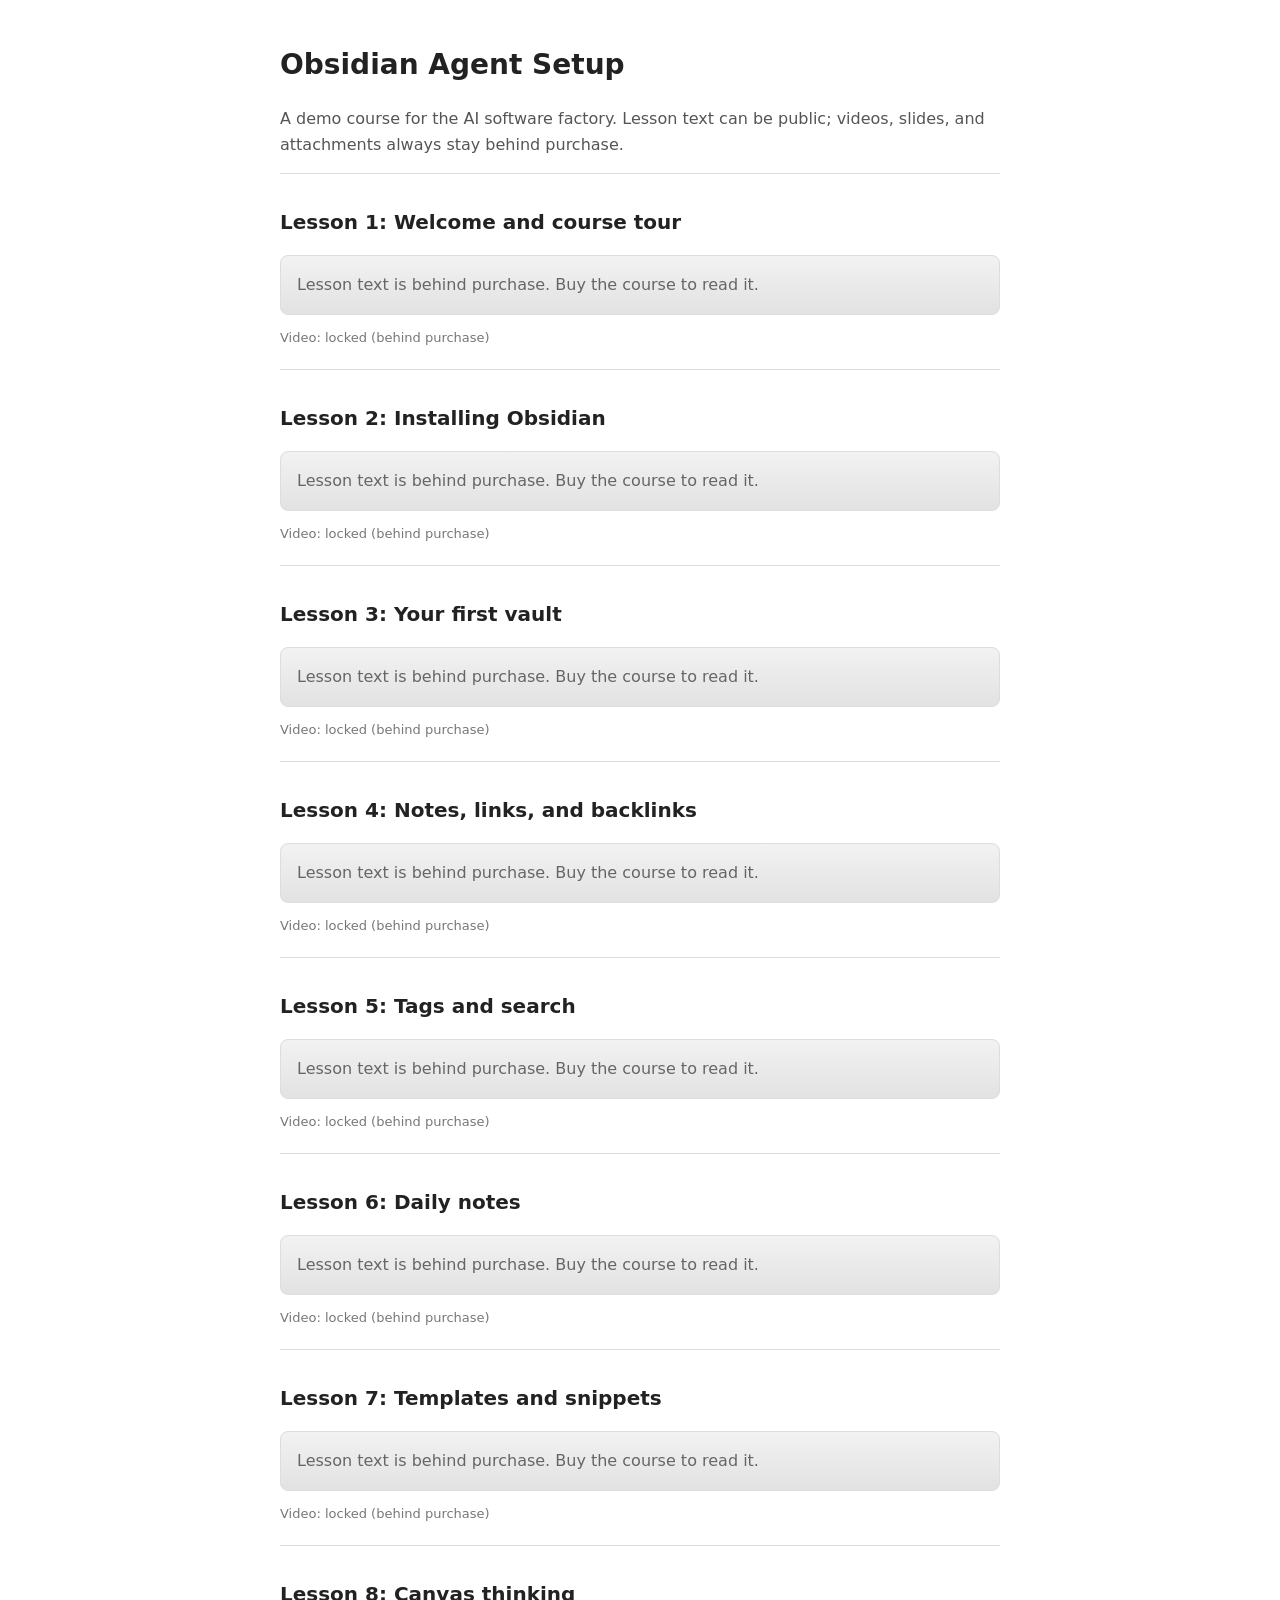
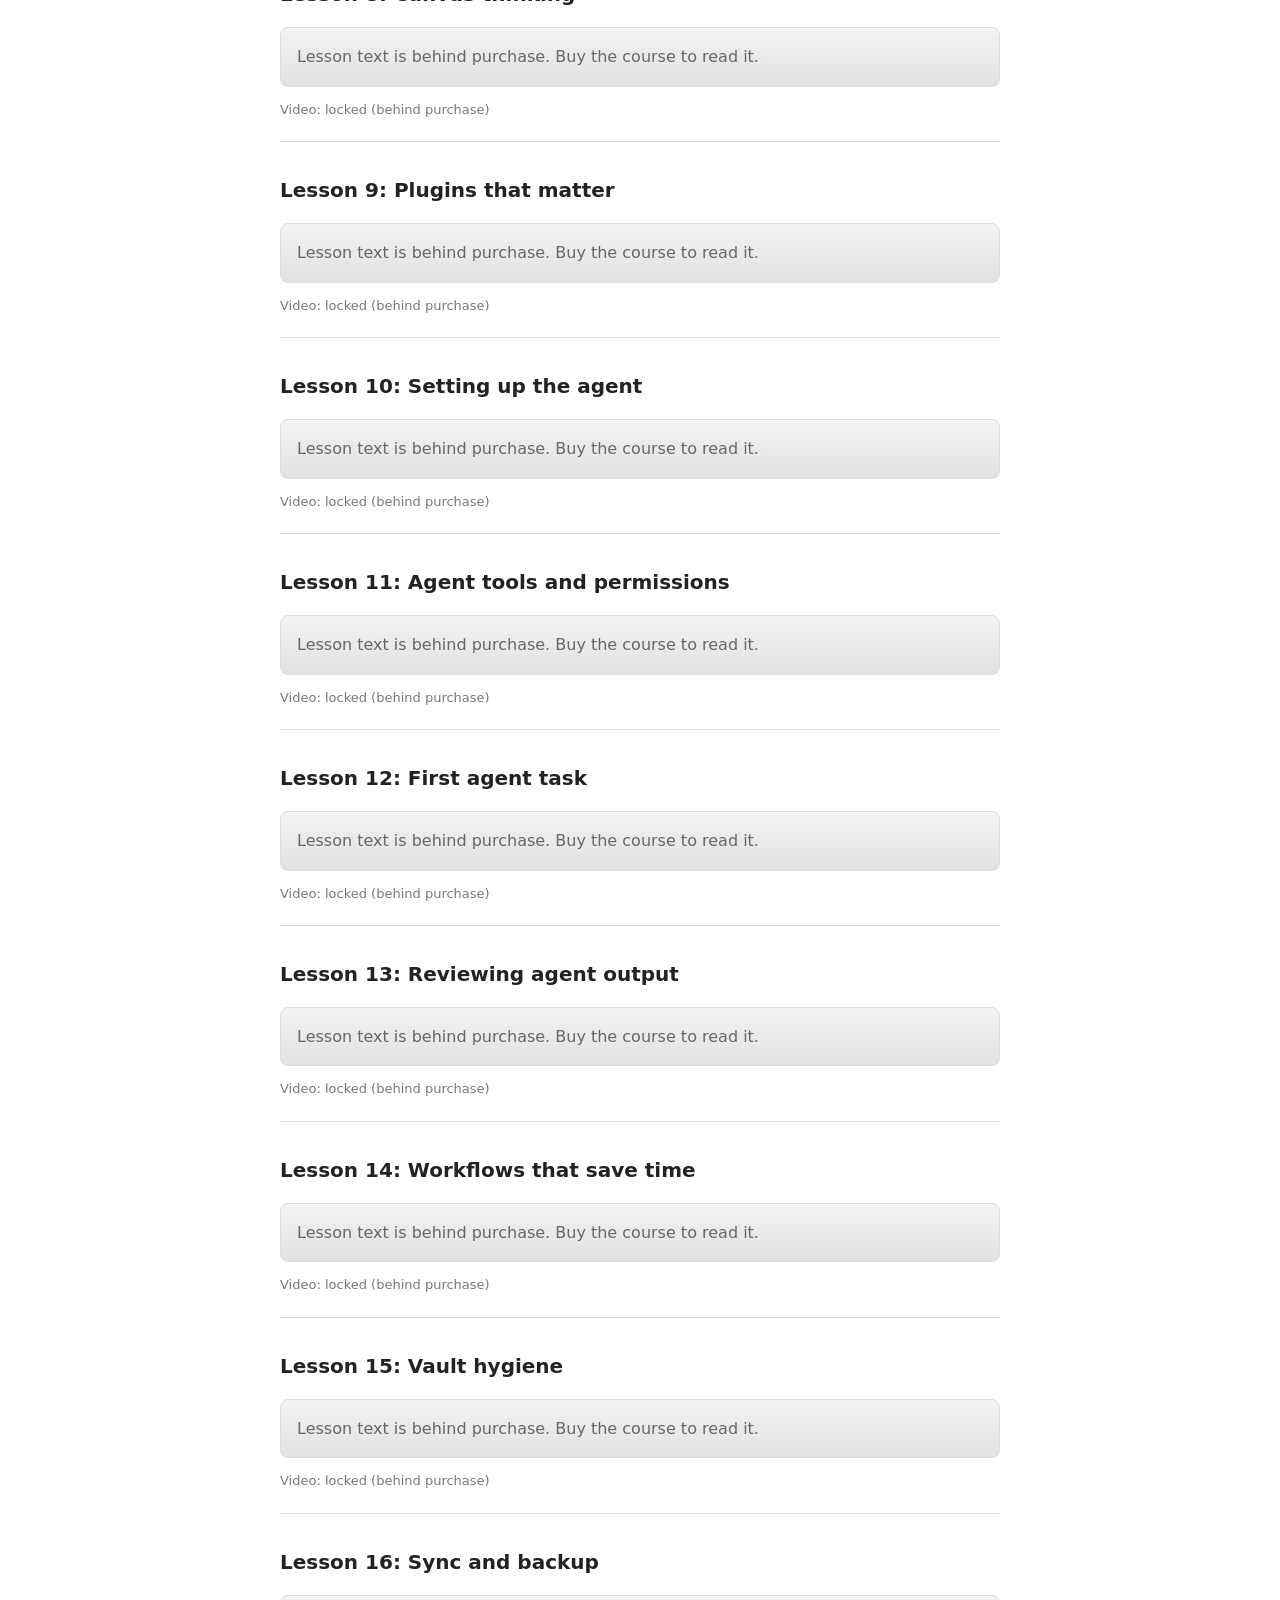
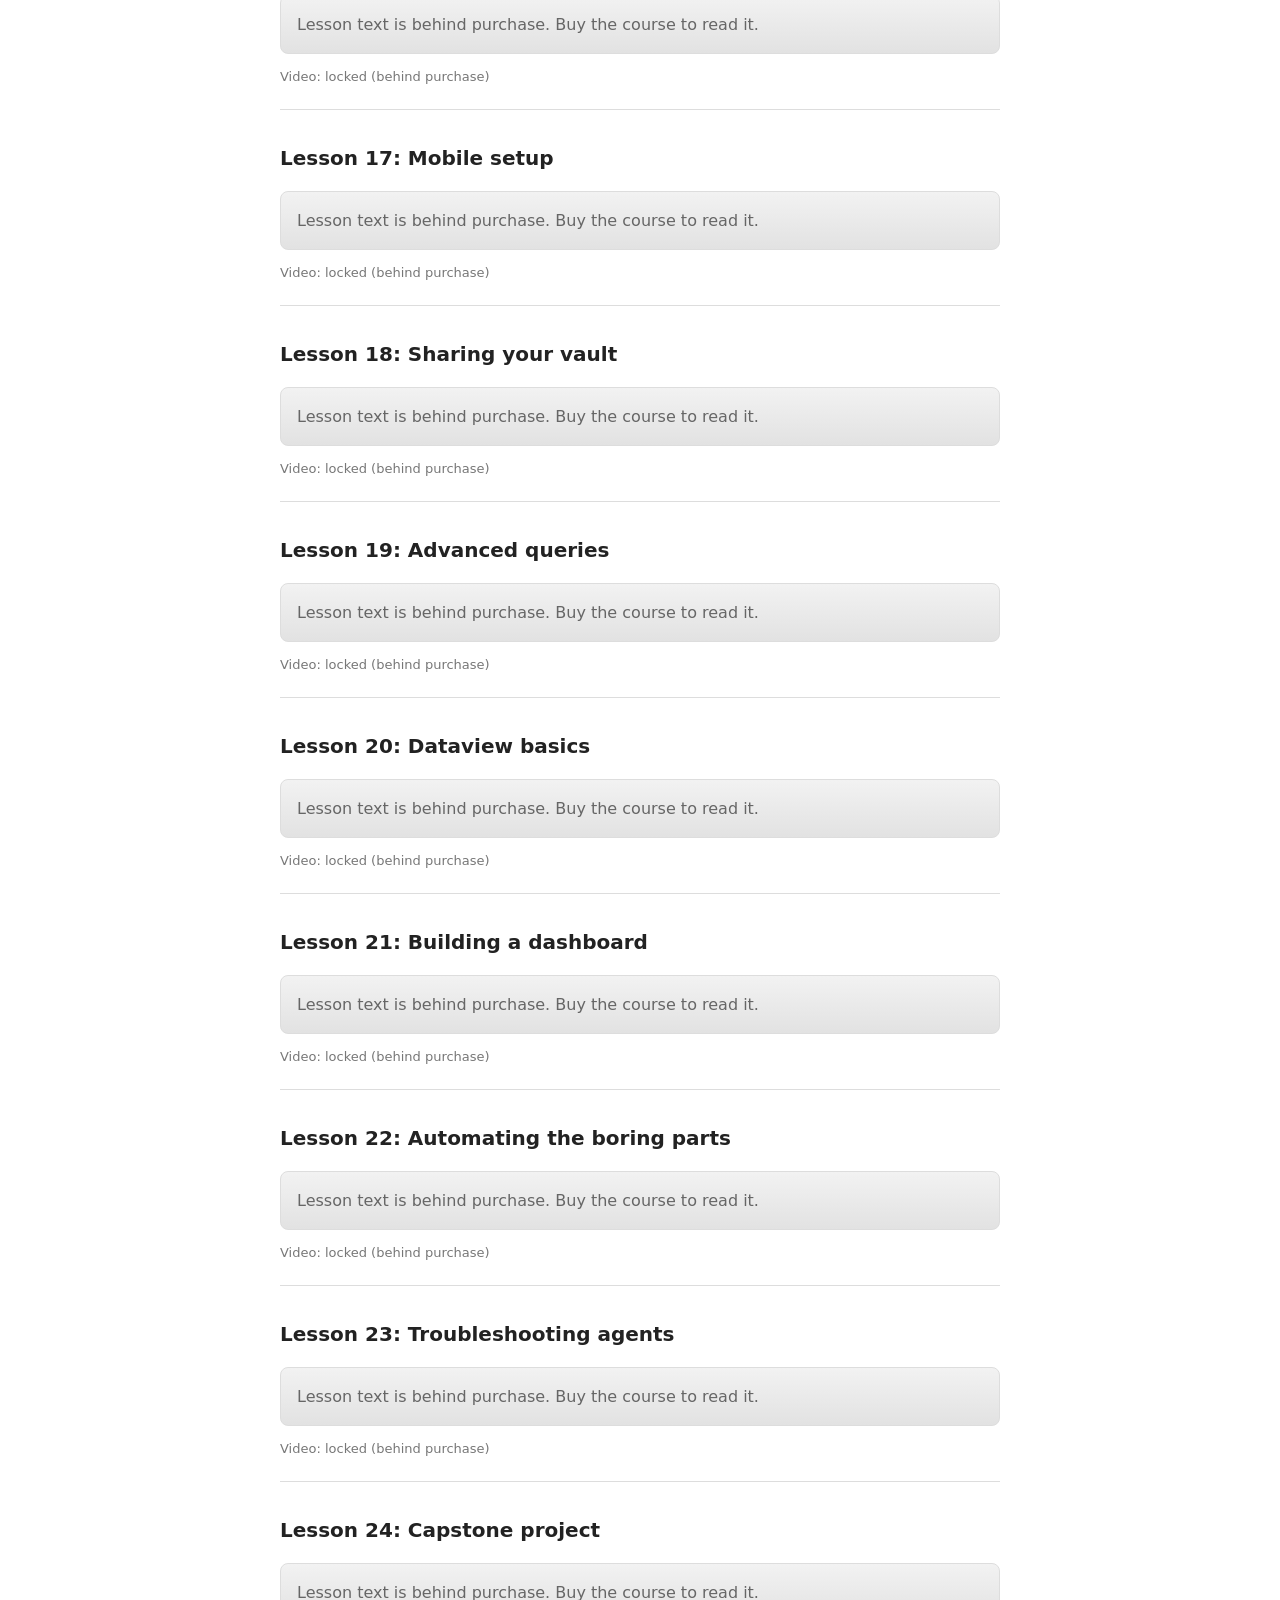
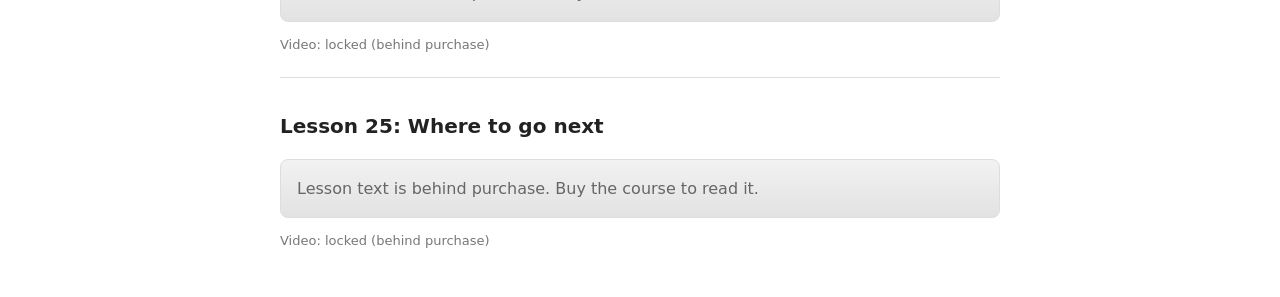
<file: demo-site/index.html>
<!DOCTYPE html>
<html lang="en">
<head>
<meta charset="utf-8">
<meta name="viewport" content="width=device-width, initial-scale=1">
<title>Obsidian Agent Setup — Demo Course</title>
<link rel="stylesheet" href="styles.css">
</head>
<body>
<main>
  <h1>Obsidian Agent Setup</h1>
  <p class="lede">A demo course for the AI software factory. Lesson text can be
  public; videos, slides, and attachments always stay behind purchase.</p>
  <section id="lessons">
    <p>Loading lessons…</p>
  </section>
</main>
<script src="app.js"></script>
</body>
</html>
</file>
<file: demo-site/styles.css>
body { font-family: system-ui, sans-serif; max-width: 720px; margin: 0 auto;
       padding: 24px; line-height: 1.6; color: #222; }
h1 { font-size: 28px; }
h2 { font-size: 20px; margin-top: 32px; }
.lede { color: #555; }
.meta { color: #777; font-size: 13px; }
.paywall { background: linear-gradient(#f2f2f2, #e2e2e2); border: 1px solid #ddd;
          border-radius: 8px; padding: 16px; color: #666; }
.copy-button { float: right; font-size: 12px; padding: 2px 8px; cursor: pointer; }
article { border-top: 1px solid #ddd; padding-bottom: 8px; }
</file>
